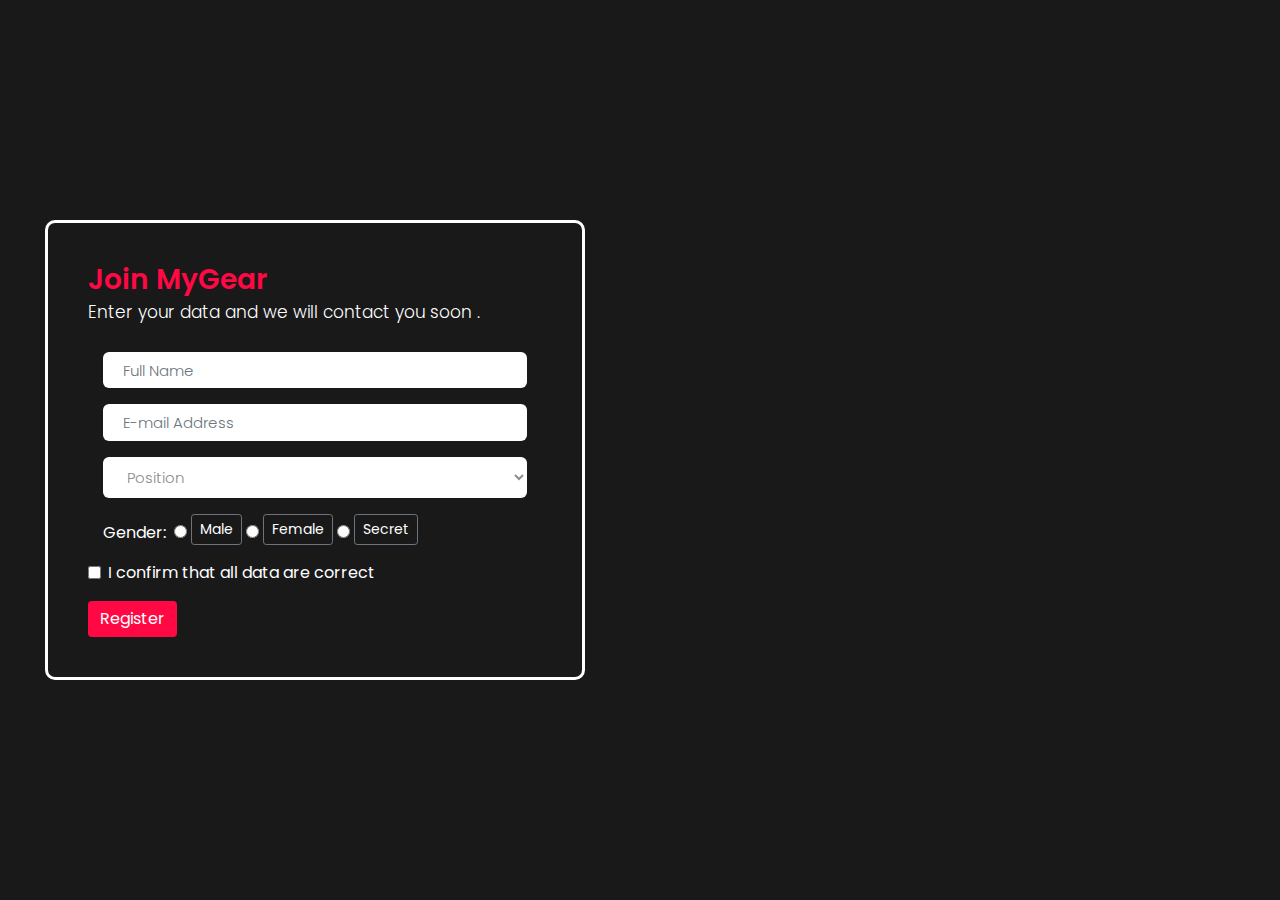
<file: Aboutpage/index.html>
<!DOCTYPE html>
<html lang="en">
<head>
    <meta charset="UTF-8">
    <meta http-equiv="X-UA-Compatible" content="IE=edge">
    <meta name="viewport" content="width=device-width, initial-scale=1.0">
    <title>Application Form</title>
    <link rel="stylesheet" href="https://stackpath.bootstrapcdn.com/bootstrap/4.3.1/css/bootstrap.min.css" integrity="sha384-ggOyR0iXCbMQv3Xipma34MD+dH/1fQ784/j6cY/iJTQUOhcWr7x9JvoRxT2MZw1T" crossorigin="anonymous">
    <link rel="stylesheet" href="style.css">
</head>
<body>

    <div class="form-body">
        <div class="row">
            <div class="form-holder">
                <div class="form-content">
                    <div class="form-items">
                        <h3>Join MyGear</h3>
                        <p>Enter your data and we will contact you soon . </p>
                        <form class="requires-validation" novalidate>

                            <div class="col-md-12">
                               <input class="form-control" type="text" name="name" placeholder="Full Name" required>
                               <div class="valid-feedback">Username field is valid!</div>
                               <div class="invalid-feedback">Username field cannot be blank!</div>
                            </div>

                            <div class="col-md-12">
                                <input class="form-control" type="email" name="email" placeholder="E-mail Address" required>
                                 <div class="valid-feedback">Email field is valid!</div>
                                 <div class="invalid-feedback">Email field cannot be blank!</div>
                            </div>

                           <div class="col-md-12">
                                <select class="form-select mt-3" required>
                                      <option selected disabled value="">Position</option>
                                      <option value="saex">Sales executive </option>
                                      <option value="jdev">Java Developper </option>
                                      <option value="pmanager">Project Manager</option>
                               </select>
                                <div class="valid-feedback">You selected a position!</div>
                                <div class="invalid-feedback">Please select a position!</div>
                           </div>


                           <!--<div class="col-md-12">
                              <input class="form-control" type="password" name="password" placeholder="Password" required>
                               <div class="valid-feedback">Password field is valid!</div>
                               <div class="invalid-feedback">Password field cannot be blank!</div>
                           </div>-->


                           <div class="col-md-12 mt-3">
                            <label class="mb-3 mr-1" for="gender">Gender: </label>

                            <input type="radio" class="btn-check" name="gender" id="male" autocomplete="off" required>
                            <label class="btn btn-sm btn-outline-secondary" for="male">Male</label>

                            <input type="radio" class="btn-check" name="gender" id="female" autocomplete="off" required>
                            <label class="btn btn-sm btn-outline-secondary" for="female">Female</label>

                            <input type="radio" class="btn-check" name="gender" id="secret" autocomplete="off" required>
                            <label class="btn btn-sm btn-outline-secondary" for="secret">Secret</label>
                               <div class="valid-feedback mv-up">You selected a gender!</div>
                                <div class="invalid-feedback mv-up">Please select a gender!</div>
                            </div>

                        <div class="form-check">
                          <input class="form-check-input" type="checkbox" value="" id="invalidCheck" required>
                          <label class="form-check-label">I confirm that all data are correct</label>
                         <div class="invalid-feedback">Please confirm that the entered data are all correct!</div>
                        </div>
                  

                            <div class="form-button mt-3">
                                <button href="../index.html" id="submit" type="submit" class="btn btn-primary" >Register</button>
                            </div>
                        </form>
                    </div>
                </div>
            </div>
        </div>
    </div>


    















    
    
</body>
</html>
</file>
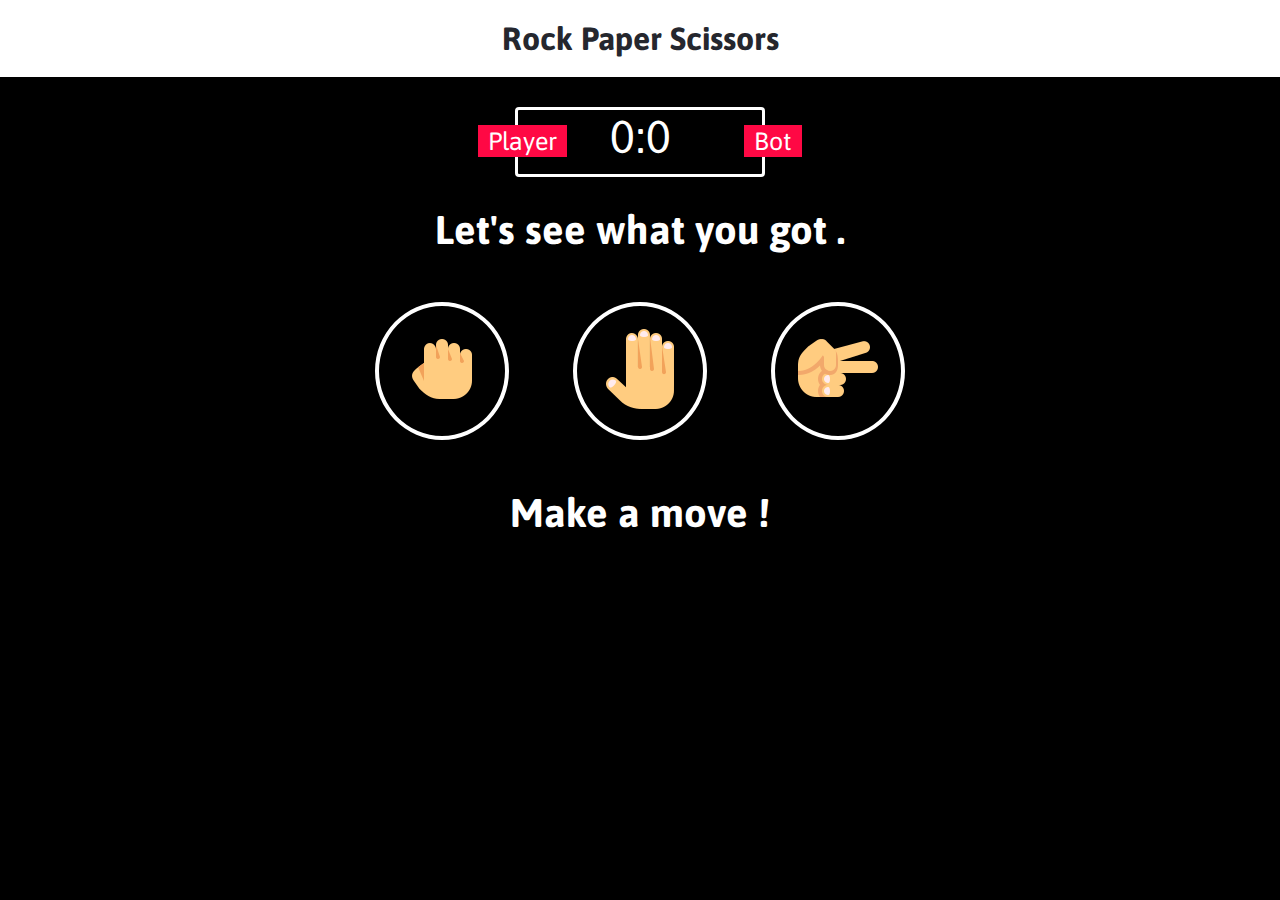
<file: RockPaperScissors/index.html>
<!DOCTYPE html>
<html>
<head>
	<title>R-P-S</title>
	<meta charset="utf-8">
	<link rel="stylesheet" type="text/css" href="style.css">
	

</head>
<body>
	<header>
		<h1>Rock Paper Scissors</h1>
	</header>
	<div class="score-board">
		<div id="user-label" class="badge">Player</div>
		<div id="comp-label" class="badge">Bot</div><!--span are inline elements divs are blocklike elemetns -->
		<span id="user-score">0</span>:<span id="comp-score">0</span>
	</div>
	<div class="result">
		<p>Let's see what you got . </p>
	</div>
	<div class="choices">
		<div class="choice" id="r">
			<img src="Images/rock.png">
		</div>
		<div class="choice" id="p">
			<img src="Images/paper.png">
		</div>
		<div class="choice" id="s">
			<img src="Images/scissors.png">
		</div>
	</div>
	<p id ="action-message">Make a move ! </p>


	<!--<div class="back__l">
		<p><a id ="back__link" href="../index.html" >Back to MyGear</a></p>
	</div>-->
	
	<script type='text/javascript' src="app.js" ></script>
</body>
</html>
</file>
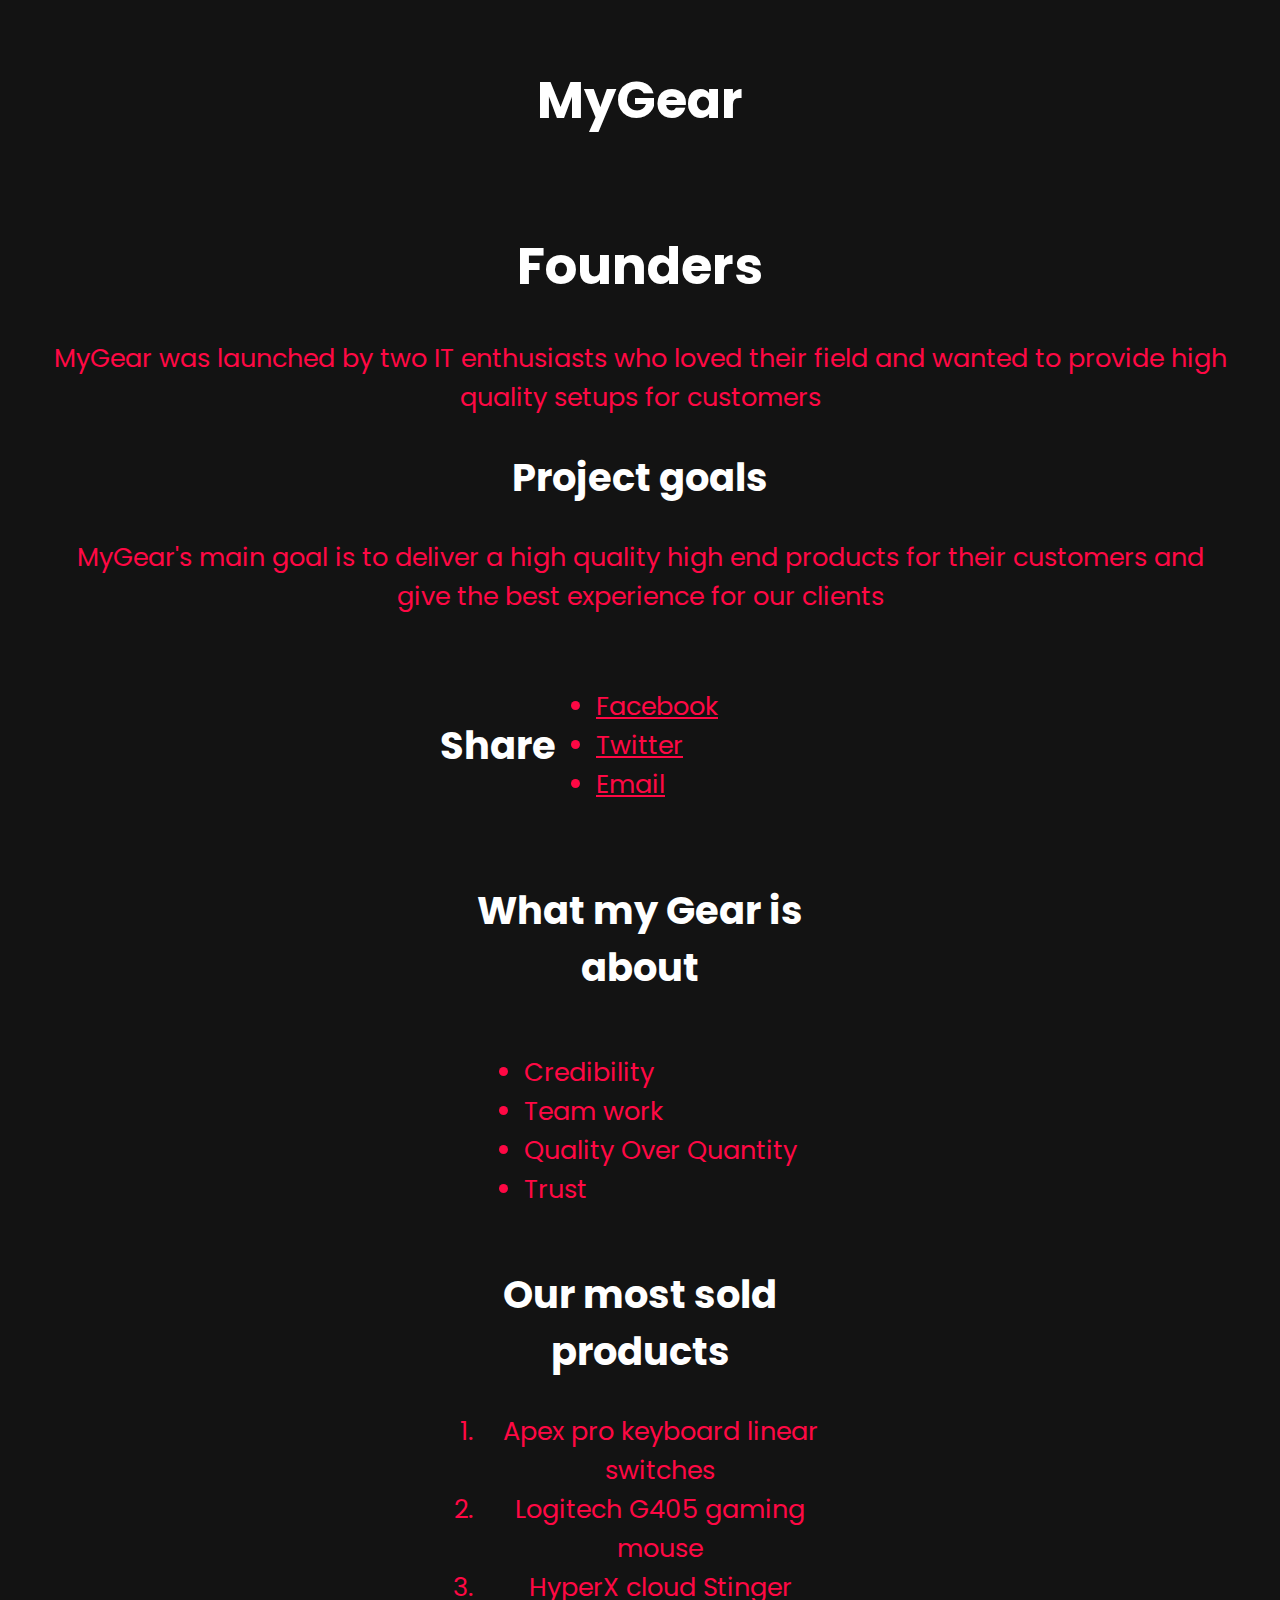
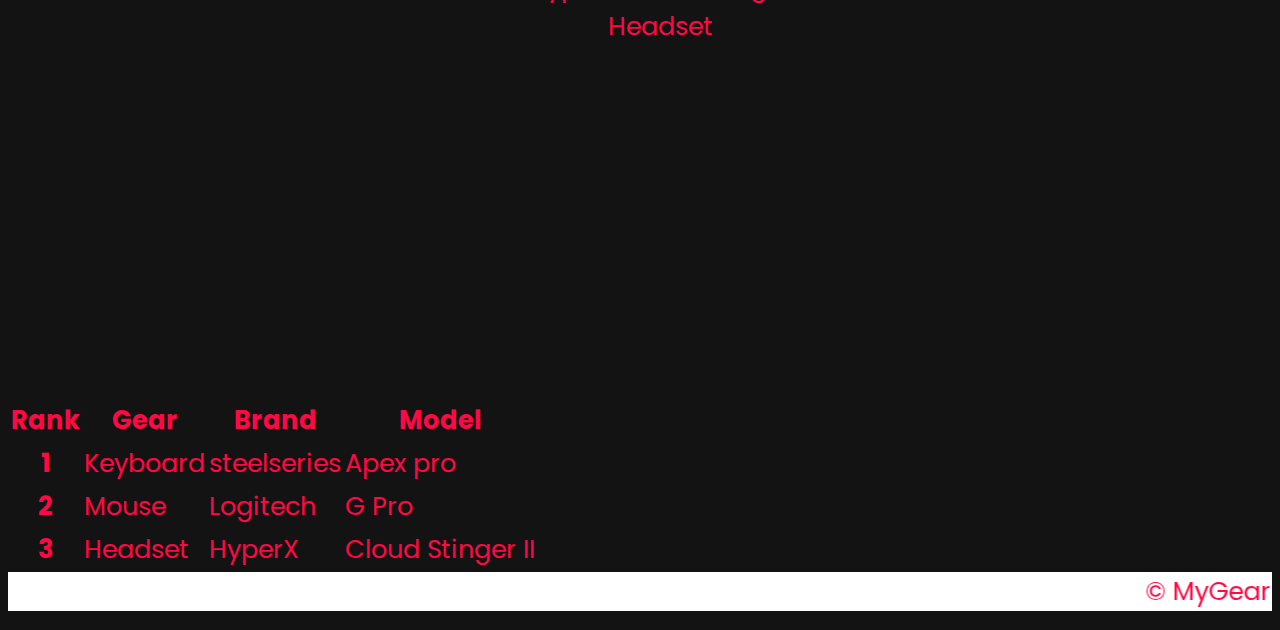
<file: about.html>
<!DOCTYPE html>
<html lang="en">
<head>
    <meta charset="UTF-8">
    <meta http-equiv="X-UA-Compatible" content="IE=edge">
    <meta name="viewport" content="width=device-width, initial-scale=1.0">
    <title>About</title>
    <link rel="stylesheet" href="aboutstyle.css">
    <link rel="stylesheet" href="https://stackpath.bootstrapcdn.com/bootstrap/4.1.3/css/bootstrap.min.css" integrity="sha384-MCw98/SFnGE8fJT3GXwEOngsV7Zt27NXFoaoApmYm81iuXoPkFOJwJ8ERdknLPMO" crossorigin="anonymous">
</head>
<body>

<main>
    <div class="title">
        <header>
            
               <h1>MyGear</h1>
            
        </header>
        <main>
            <article>
            <h1>Founders</h1>
            <p>MyGear was launched by two IT enthusiasts who loved  their field and wanted to provide high quality setups for customers</p>
            <h2>Project goals</h2>
            <p>MyGear's main goal is to deliver a high quality high end products for their customers 
                and give the best experience for our clients
            </p>
            
            </article>
        </main>
            
                <aside>
                    <section>
                    <h2>Share</h2>
                    <ul>
                        <li><a href="#">Facebook</a></li>
                        <li><a href="#">Twitter</a></li>
                        <li><a href="#">Email</a></li>
                    </ul>
                    </section>
                </aside>
        
        
    </div>
    <section>
        <nav class="MyG">
          <h2>What my Gear is about</h2>
          <ul class="check-list">
            <li>Credibility</li>
            <li>Team work</li>
            <li>Quality Over Quantity</li>
            <li>Trust</li>
          </ul>
        </nav>
      </section>
      <section>
        <nav class="ord__list">
          <h2>Our most sold products</h2>
          <ol type ="1">
            <li>Apex pro keyboard linear switches</li>
            <li>Logitech G405 gaming mouse</li>
            <li>HyperX cloud Stinger Headset</li>
          </ol>
        </nav>
      </section>
      <footer>
        <center>
            <iframe width="560" height="315" src="https://www.youtube.com/embed/9F1ZlinK8Ps" title="YouTube video player" frameborder="0" allow="accelerometer; autoplay; clipboard-write; encrypted-media; gyroscope; picture-in-picture" allowfullscreen></iframe>
        </center>
    </footer>
    <table class="table table-striped">
      <thead>
        <tr>
          <th scope="col">Rank</th>
          <th scope="col">Gear</th>
          <th scope="col">Brand</th>
          <th scope="col">Model</th>
        </tr>
      </thead>
      <tbody>
        <tr>
          <th scope="row">1</th>
          <td>Keyboard</td>
          <td>steelseries</td>
          <td>Apex pro</td>
        </tr>
        <tr>
          <th scope="row">2</th>
          <td>Mouse</td>
          <td>Logitech</td>
          <td>G Pro</td>
        </tr>
        <tr>
          <th scope="row">3</th>
          <td>Headset</td>
          <td>HyperX</td>
          <td>Cloud Stinger II</td>
        </tr>
      </tbody>
    </table>
    <marquee behavior="scroll" scrollamount="15" loop=""
     direction="left" style="background-color: white;">©  MyGear 2021</marquee>

      
</main>
</body>
</html>
</file>
<file: Aboutpage/style.css>
@import url('https://fonts.googleapis.com/css2?family=Poppins:wght@300;400;500;700;900&display=swap');

*, body {
    font-family: 'Poppins', sans-serif;
    font-weight: 400;
    -webkit-font-smoothing: antialiased;
    text-rendering: optimizeLegibility;
    -moz-osx-font-smoothing: grayscale;
}

html, body {
    height: 100%;
    background-color: #191919;
    overflow: hidden;
}


.form-holder {
      display: flex;
      flex-direction: column;
      justify-content: center;
      align-items: center;
      text-align: center;
      min-height: 100vh;
}

.form-holder .form-content {
    position: relative;
    text-align: center;
    display: -webkit-box;
    display: -moz-box;
    display: -ms-flexbox;
    display: -webkit-flex;
    display: flex;
    -webkit-justify-content: center;
    justify-content: center;
    -webkit-align-items: center;
    align-items: center;
    padding: 60px;
}

.form-content .form-items {
    border: 3px solid #fff;
    padding: 40px;
    display: inline-block;
    width: 100%;
    min-width: 540px;
    -webkit-border-radius: 10px;
    -moz-border-radius: 10px;
    border-radius: 10px;
    text-align: left;
    -webkit-transition: all 0.4s ease;
    transition: all 0.4s ease;
}

.form-content h3 {
    color: #ff0844;
    text-align: left;
    font-size: 28px;
    font-weight: 600;
    margin-bottom: 5px;
}

.form-content h3.form-title {
    margin-bottom: 30px;
}

.form-content p {
    color: #fff;
    text-align: left;
    font-size: 17px;
    font-weight: 300;
    line-height: 20px;
    margin-bottom: 30px;
}


.form-content label, .was-validated .form-check-input:invalid~.form-check-label, .was-validated .form-check-input:valid~.form-check-label{
    color: #fff;
}

.form-content input[type=text], .form-content input[type=password], .form-content input[type=email], .form-content select {
    width: 100%;
    padding: 9px 20px;
    text-align: left;
    border: 0;
    outline: 0;
    border-radius: 6px;
    background-color: #fff;
    font-size: 15px;
    font-weight: 300;
    color: #8d8d8d;
    -webkit-transition: all 0.3s ease;
    transition: all 0.3s ease;
    margin-top: 16px;
}


.btn-primary{
    background-color: #ff0844;
    outline: none;
    border: 0px;
     box-shadow: none;
}

.btn-primary:hover, .btn-primary:focus, .btn-primary:active{
    background-color: #495056;
    outline: none !important;
    border: none !important;
     box-shadow: none;
}

.form-content textarea {
    position: static !important;
    width: 100%;
    padding: 8px 20px;
    border-radius: 6px;
    text-align: left;
    background-color: #fff;
    border: 0;
    font-size: 15px;
    font-weight: 300;
    color: #8D8D8D;
    outline: none;
    resize: none;
    height: 120px;
    -webkit-transition: none;
    transition: none;
    margin-bottom: 14px;
}

.form-content textarea:hover, .form-content textarea:focus {
    border: 0;
    background-color: #ebeff8;
    color: #8D8D8D;
}

.mv-up{
    margin-top: -9px !important;
    margin-bottom: 8px !important;
}

.invalid-feedback{
    color: #ff606e;
}

.valid-feedback{
   color: #2acc80;
}
</file>
<file: RockPaperScissors/style.css>
@import url('https://fonts.googleapis.com/css2?family=Asap:ital,wght@0,400;0,500;1,400;1,600&display=swap');
*{
	margin: 0;
	padding: 0;
	box-sizing: border-box;

}
body{
	background-color: rgb(0, 0, 0);
}
header {
	background: white;
	padding : 20px ;
}
header > h1{
	color: #25272E;
	text-align: center;
	font-family: 'Asap', sans-serif; 
}
.score-board{
	margin: 30px auto;
	border : 3px solid white;
	border-radius: 4px; 
	text-align: center;/**/
	
	width: 250px ;
	height: 70px ; 
	color :white ;
	font-size: 46px; 
	padding : 0px 15px ;
	font-family: Asap, sans-serif;
	position: relative;
}

.badge{
	background: #ff0844;
	font-size: 25px; 
	padding :2px 10px;
	font-family: Asap, sans-serif; 


}
#user-label{
	position: absolute;
	top: 15px; 
	left:-40px; 
}
#comp-label{
	position: absolute;
	top: 15px; 
	right:-40px;
}
.result{
	font-size: 40px; 
	color : white;

}
.result > p {
	text-align: center; 
	font-weight: bold; 
	font-family: Asap, sans-serif; 
} 
.choices {
	text-align: center;
	margin: 50px 0px;
}
.choice {
	border: 4px solid white;
	border-radius: 50% ; 
	margin: 0px 30px ;
	padding: 15px;
	display: inline-block;
	transition: all 0.3s ease; 
}
.choice:hover{
	cursor: pointer;
	background: #3B4E7A;	
}

#action-message {
	text-align: center; 
	color: white;
	font-family: Asap, sans-serif; 
	font-size:  40px ; 
	font-weight: bold; 
}
.green-glow {
	border : 4px solid #0BE00D ; 
	box-shadow: 0 0 10px #059400;
}
	
.red-glow {
	border : 4px solid #E01700 ; 
	box-shadow: 0 0 10px #F70C31;
}

.yellow-glow {
	border : 4px solid #DAF60C ; 
	box-shadow: 0 0 10px #F6A00C;
}

.back_l {
	position: absolute;
	text-align: center;
	
	/*text-align: center ;
	text-decoration: none;
	font-family: Asap, sans-serif; 
	font-size: 1rem;
    /*background-image: linear-gradient(to top, #f77062 0% , #fe5196 100%);
    padding: 14px 32px;
    border: none;
    border-radius: 4px;
    color: #fff;
    cursor: pointer;
    transition: all 0.35s ;
    outline: none;*/
	
	
}
</file>
<file: aboutstyle.css>
@import url('https://fonts.googleapis.com/css2?family=Poppins:wght@300;400;500;700;900&display=swap');
* {
  font-family: 'Poppins', sans-serif;
  background-color: #131313;
  color: #ff0844;
}

section { text-align: center; }
ul { display: inline-block; text-align: left; }


/* Boilerplate stuff */

.title {
  padding: 20px;
  text-align: center;
  
}


h2, h3 , h1{
  color: #fff;
}
body {
  font-size: 1.6rem; /* 18px */
  background-color: #131313;
  color: #fff;
}


section {
  max-width: 400px;
  margin-left: auto;
  margin-right: auto;
  display: flex;
  align-items: center;
}

div {
  margin:0 auto;
}
.MyG {
  
  text-align: center;
   
}





  


article {
  padding: 20px;
}
</file>
